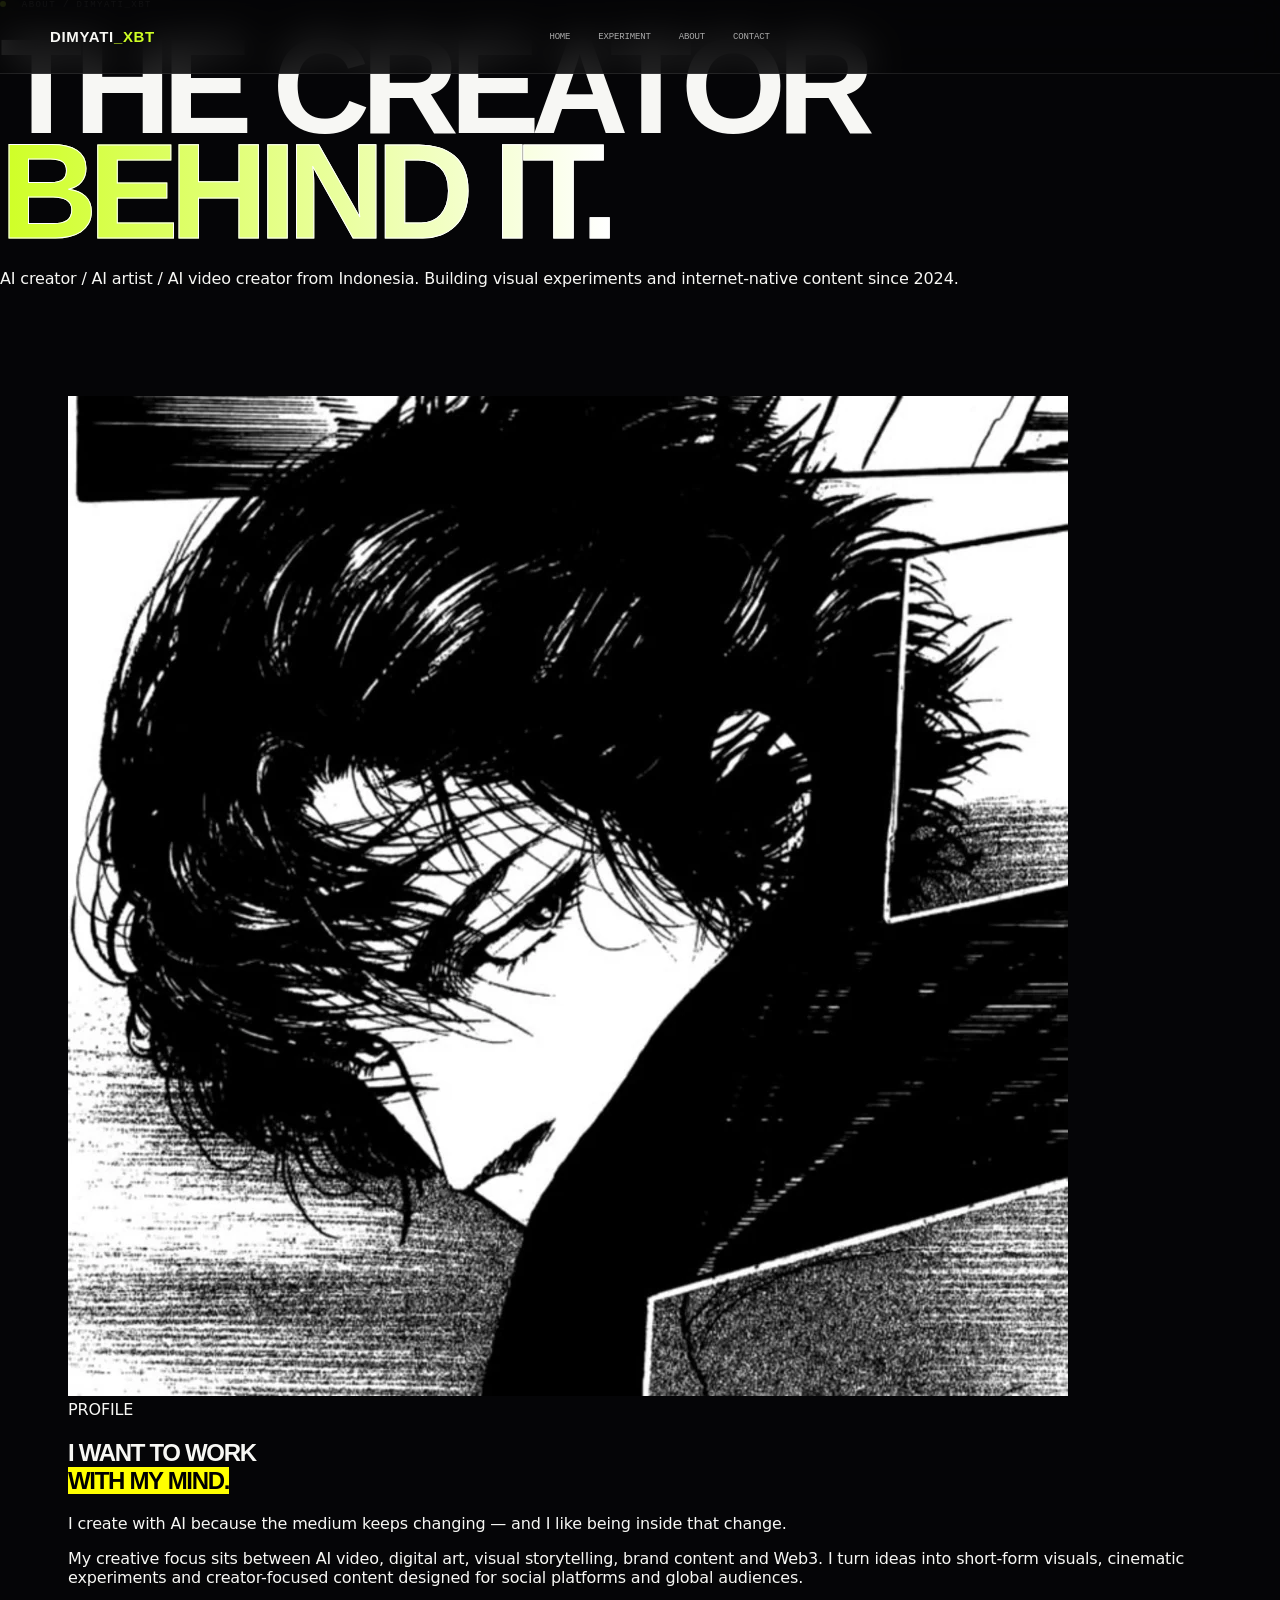
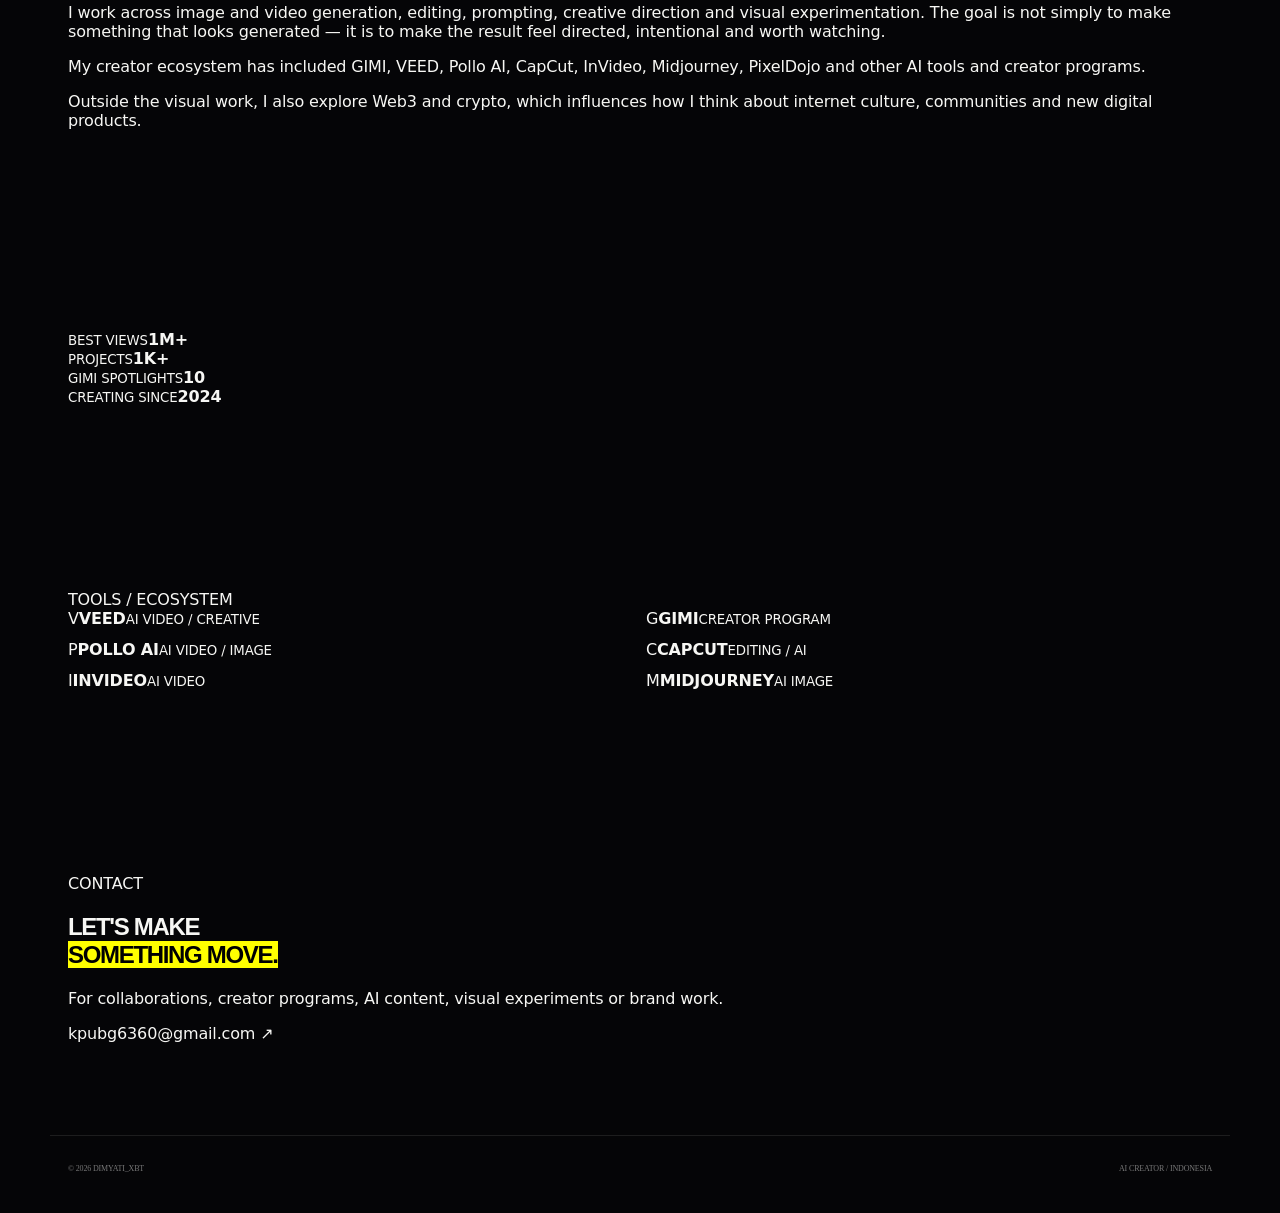
<file: about.html>
<!doctype html><html lang="en"><head><meta charset="utf-8"><meta name="viewport" content="width=device-width,initial-scale=1,viewport-fit=cover"><link rel="preconnect" href="https://fonts.googleapis.com"><link rel="preconnect" href="https://fonts.gstatic.com" crossorigin><link href="https://fonts.googleapis.com/css2?family=DM+Mono:wght@400;500&family=Manrope:wght@400;500;600;700;800&family=Space+Grotesk:wght@400;500;600;700&display=swap" rel="stylesheet"><link rel="stylesheet" href="style.css"><title>ABOUT — DIMYATI_XBT</title></head><body><header><a class="logo" href="index.html">DIMYATI<span>_XBT</span></a><nav><a href="index.html">HOME</a><a href="experiment.html">EXPERIMENT</a><a class="active" href="about.html">ABOUT</a><a href="#contact">CONTACT</a></nav><a class="contact" href="mailto:kpubg6360@gmail.com">EMAIL <b>↗</b></a></header><div class="grain"></div><section class="page-title"><div class="eyebrow"><i></i> ABOUT / DIMYATI_XBT</div><h1>THE CREATOR<br><span>BEHIND IT.</span></h1><p>AI creator / AI artist / AI video creator from Indonesia. Building visual experiments and internet-native content since 2024.</p></section><section class="section compact about"><img src="profile.webp" alt="DIMYATI_XBT"><div><div class="label">PROFILE</div><h2>I WANT TO WORK<br><mark>WITH MY MIND.</mark></h2><p class="big">I create with AI because the medium keeps changing — and I like being inside that change.</p><p>My creative focus sits between AI video, digital art, visual storytelling, brand content and Web3. I turn ideas into short-form visuals, cinematic experiments and creator-focused content designed for social platforms and global audiences.</p><p>I work across image and video generation, editing, prompting, creative direction and visual experimentation. The goal is not simply to make something that looks generated — it is to make the result feel directed, intentional and worth watching.</p><p>My creator ecosystem has included GIMI, VEED, Pollo AI, CapCut, InVideo, Midjourney, PixelDojo and other AI tools and creator programs.</p><p>Outside the visual work, I also explore Web3 and crypto, which influences how I think about internet culture, communities and new digital products.</p></div></section><section class="section compact"><div class="metrics"><div><small>BEST VIEWS</small><b>1M+</b></div><div><small>PROJECTS</small><b>1K+</b></div><div><small>GIMI SPOTLIGHTS</small><b>10</b></div><div><small>CREATING SINCE</small><b>2024</b></div></div></section><section class="section compact"><div class="label">TOOLS / ECOSYSTEM</div><div class="brand-grid clean"><div class="brand-item"><span class="brand-mark veed">V</span><b>VEED</b><small>AI VIDEO / CREATIVE</small></div><div class="brand-item"><span class="brand-mark gimi">G</span><b>GIMI</b><small>CREATOR PROGRAM</small></div><div class="brand-item"><span class="brand-mark pollo">P</span><b>POLLO AI</b><small>AI VIDEO / IMAGE</small></div><div class="brand-item"><span class="brand-mark capcut">C</span><b>CAPCUT</b><small>EDITING / AI</small></div><div class="brand-item"><span class="brand-mark invideo">I</span><b>INVIDEO</b><small>AI VIDEO</small></div><div class="brand-item"><span class="brand-mark midjourney">M</span><b>MIDJOURNEY</b><small>AI IMAGE</small></div></div></section><section id="contact" class="section compact contact-panel"><div class="label">CONTACT</div><h2>LET'S MAKE<br><mark>SOMETHING MOVE.</mark></h2><p>For collaborations, creator programs, AI content, visual experiments or brand work.</p><a class="primary" href="mailto:kpubg6360@gmail.com">kpubg6360@gmail.com ↗</a></section><footer>© 2026 DIMYATI_XBT <span>AI CREATOR / INDONESIA</span></footer><script src="script.js"></script></body></html>
</file>
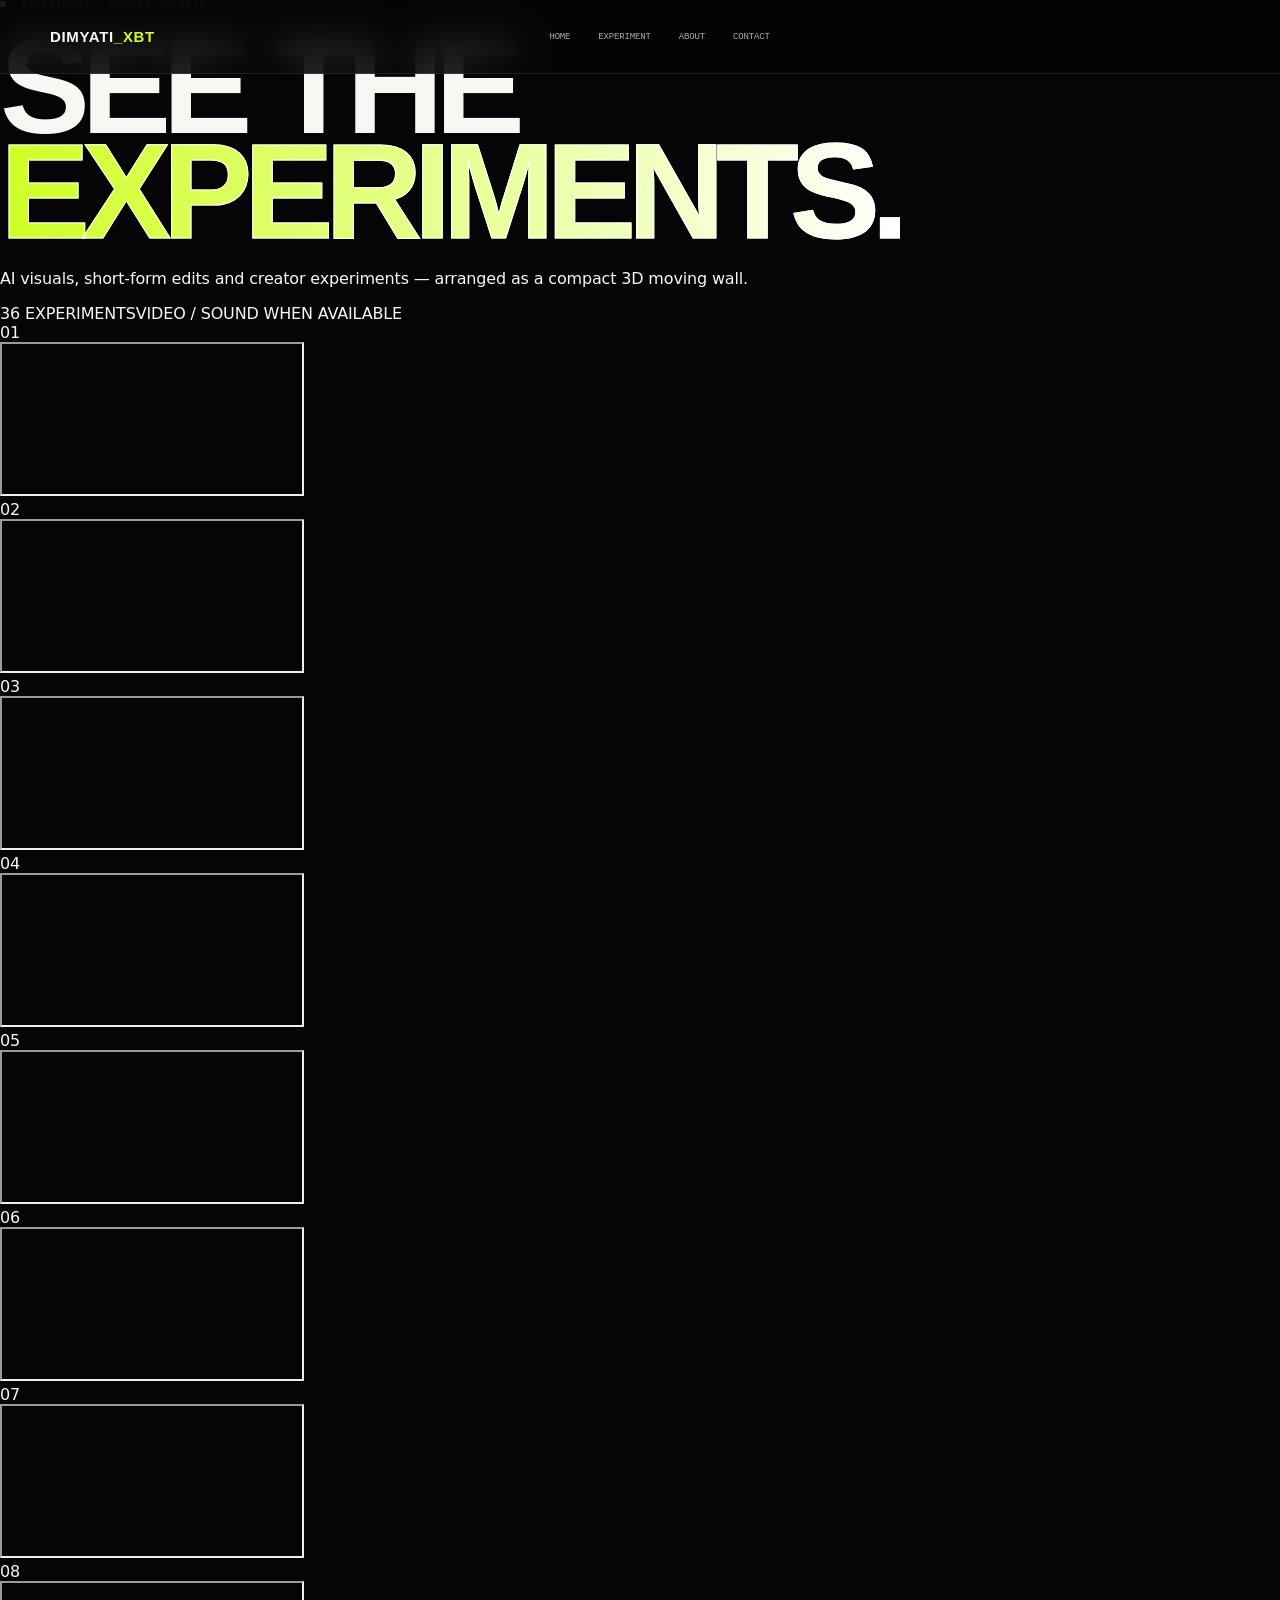
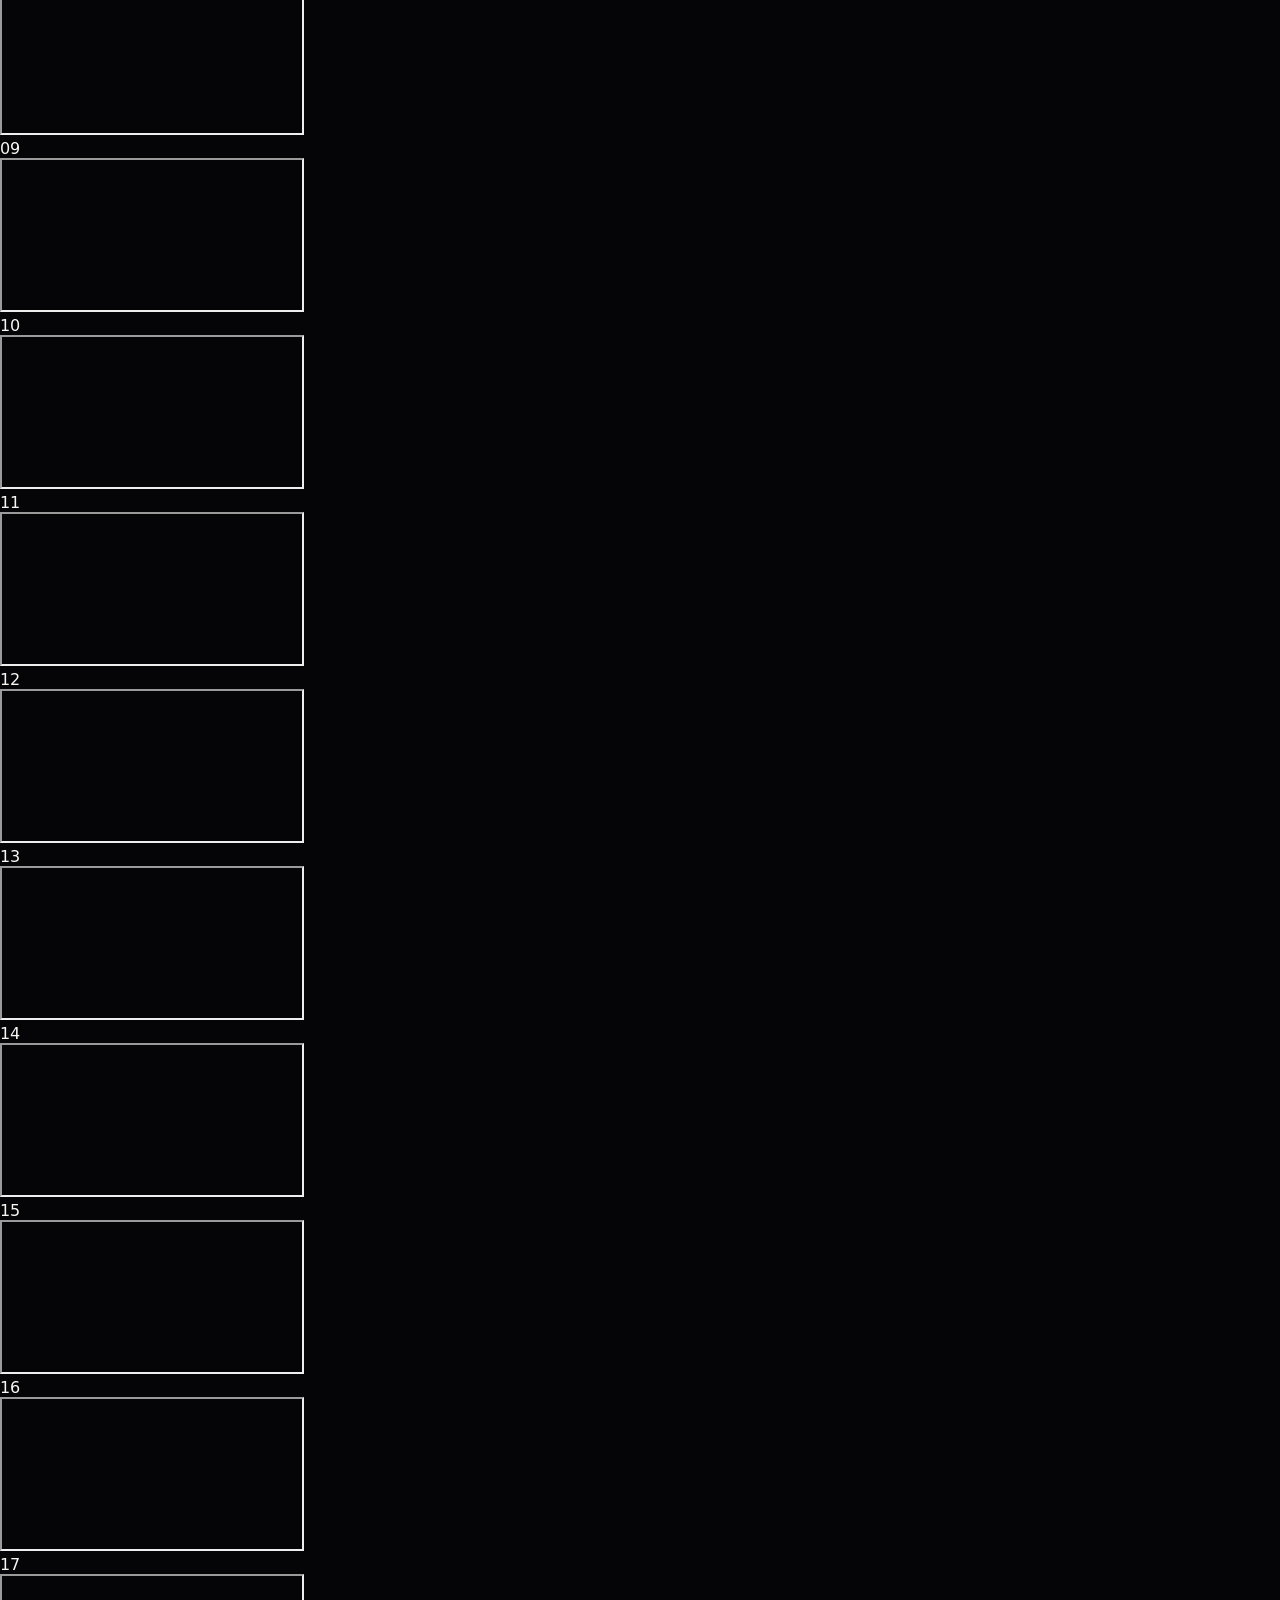
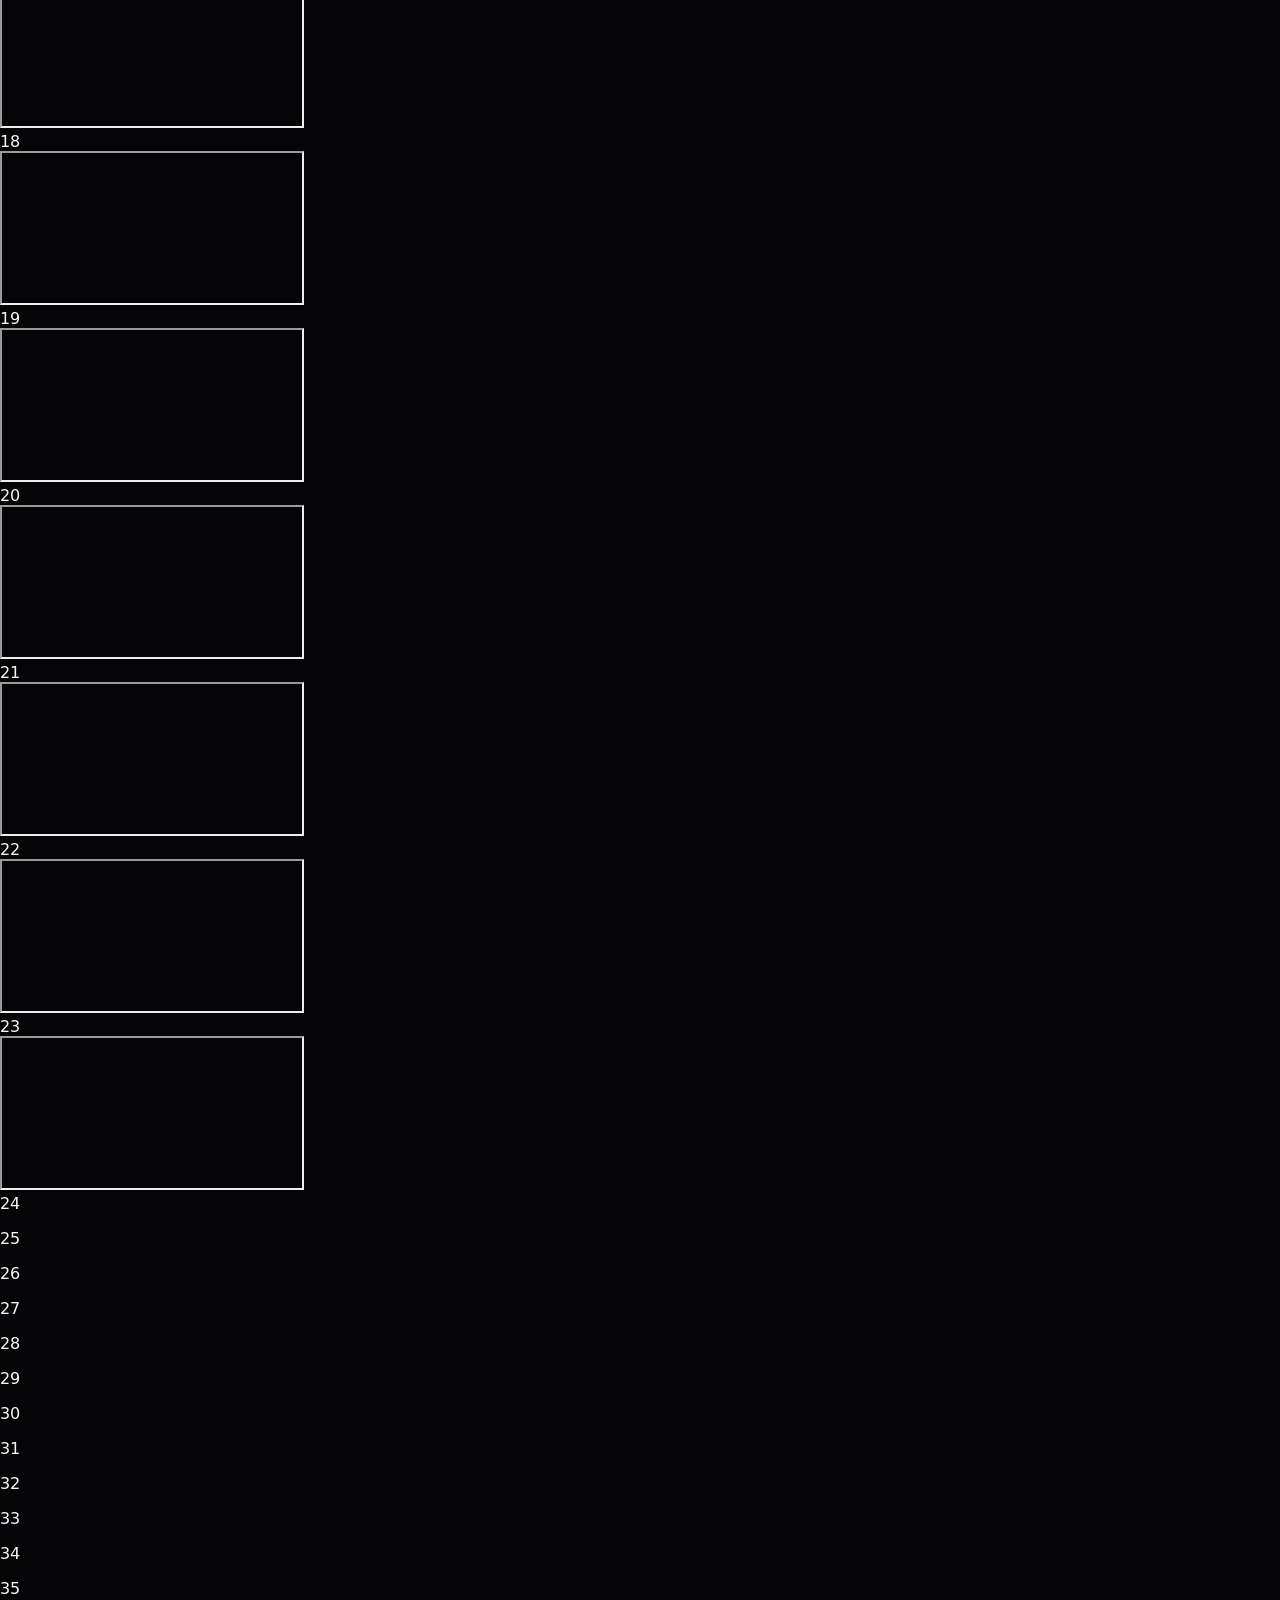
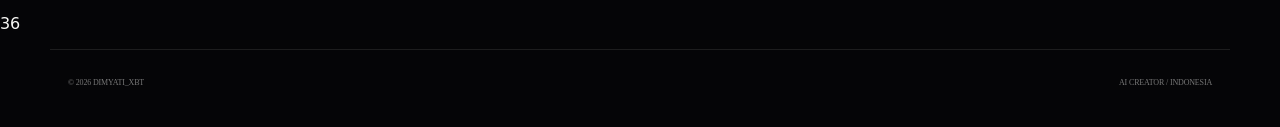
<file: experiment.html>
<!doctype html><html lang="en"><head><meta charset="utf-8"><meta name="viewport" content="width=device-width,initial-scale=1,viewport-fit=cover"><link rel="preconnect" href="https://fonts.googleapis.com"><link rel="preconnect" href="https://fonts.gstatic.com" crossorigin><link href="https://fonts.googleapis.com/css2?family=DM+Mono:wght@400;500&family=Manrope:wght@400;500;600;700;800&family=Space+Grotesk:wght@400;500;600;700&display=swap" rel="stylesheet"><link rel="stylesheet" href="style.css"><title>EXPERIMENT — DIMYATI_XBT</title></head><body><header><a class="logo" href="index.html">DIMYATI<span>_XBT</span></a><nav><a href="index.html">HOME</a><a class="active" href="experiment.html">EXPERIMENT</a><a href="about.html">ABOUT</a><a href="about.html#contact">CONTACT</a></nav><a class="contact" href="mailto:kpubg6360@gmail.com">EMAIL <b>↗</b></a></header><div class="grain"></div><section class="page-title"><div class="eyebrow"><i></i> EXPERIMENT / MOVING ARCHIVE</div><h1>SEE THE<br><span>EXPERIMENTS.</span></h1><p>AI visuals, short-form edits and creator experiments — arranged as a compact 3D moving wall.</p></section><section class="video-wall"><div class="wall-head"><span>36 EXPERIMENTS</span><span>VIDEO / SOUND WHEN AVAILABLE</span></div><div class="video-grid"><article class="reel-card"><div class="card-index">01</div><div class="embed ig-embed"><iframe src="https://www.instagram.com/reel/DWbGFjaCdO8/embed/?hidecaption=true" loading="lazy" allow="autoplay; encrypted-media; picture-in-picture" scrolling="no" title="Video experiment" sandbox="allow-scripts allow-same-origin allow-forms"></iframe></div></article><article class="reel-card"><div class="card-index">02</div><div class="embed ig-embed"><iframe src="https://www.instagram.com/reel/DYOK-SLJu3u/embed/?hidecaption=true" loading="lazy" allow="autoplay; encrypted-media; picture-in-picture" scrolling="no" title="Video experiment" sandbox="allow-scripts allow-same-origin allow-forms"></iframe></div></article><article class="reel-card"><div class="card-index">03</div><div class="embed ig-embed"><iframe src="https://www.instagram.com/reel/DYin5pXAFmE/embed/?hidecaption=true" loading="lazy" allow="autoplay; encrypted-media; picture-in-picture" scrolling="no" title="Video experiment" sandbox="allow-scripts allow-same-origin allow-forms"></iframe></div></article><article class="reel-card"><div class="card-index">04</div><div class="embed ig-embed"><iframe src="https://www.instagram.com/reel/Da1ZFAYg8WP/embed/?hidecaption=true" loading="lazy" allow="autoplay; encrypted-media; picture-in-picture" scrolling="no" title="Video experiment" sandbox="allow-scripts allow-same-origin allow-forms"></iframe></div></article><article class="reel-card"><div class="card-index">05</div><div class="embed ig-embed"><iframe src="https://www.instagram.com/reel/Da2fM8epGNE/embed/?hidecaption=true" loading="lazy" allow="autoplay; encrypted-media; picture-in-picture" scrolling="no" title="Video experiment" sandbox="allow-scripts allow-same-origin allow-forms"></iframe></div></article><article class="reel-card"><div class="card-index">06</div><div class="embed ig-embed"><iframe src="https://www.instagram.com/reel/DbI67gFpQAM/embed/?hidecaption=true" loading="lazy" allow="autoplay; encrypted-media; picture-in-picture" scrolling="no" title="Video experiment" sandbox="allow-scripts allow-same-origin allow-forms"></iframe></div></article><article class="reel-card"><div class="card-index">07</div><div class="embed ig-embed"><iframe src="https://www.instagram.com/reel/DbfemI7JxS9/embed/?hidecaption=true" loading="lazy" allow="autoplay; encrypted-media; picture-in-picture" scrolling="no" title="Video experiment" sandbox="allow-scripts allow-same-origin allow-forms"></iframe></div></article><article class="reel-card"><div class="card-index">08</div><div class="embed ig-embed"><iframe src="https://www.instagram.com/reel/DbkKJFaJwGU/embed/?hidecaption=true" loading="lazy" allow="autoplay; encrypted-media; picture-in-picture" scrolling="no" title="Video experiment" sandbox="allow-scripts allow-same-origin allow-forms"></iframe></div></article><article class="reel-card"><div class="card-index">09</div><div class="embed ig-embed"><iframe src="https://www.instagram.com/reel/Dbw5X6upPIG/embed/?hidecaption=true" loading="lazy" allow="autoplay; encrypted-media; picture-in-picture" scrolling="no" title="Video experiment" sandbox="allow-scripts allow-same-origin allow-forms"></iframe></div></article><article class="reel-card"><div class="card-index">10</div><div class="embed ig-embed"><iframe src="https://www.instagram.com/reel/Dbzvg7rp00s/embed/?hidecaption=true" loading="lazy" allow="autoplay; encrypted-media; picture-in-picture" scrolling="no" title="Video experiment" sandbox="allow-scripts allow-same-origin allow-forms"></iframe></div></article><article class="reel-card"><div class="card-index">11</div><div class="embed ig-embed"><iframe src="https://www.instagram.com/reel/Db4KRGkTrYI/embed/?hidecaption=true" loading="lazy" allow="autoplay; encrypted-media; picture-in-picture" scrolling="no" title="Video experiment" sandbox="allow-scripts allow-same-origin allow-forms"></iframe></div></article><article class="reel-card"><div class="card-index">12</div><div class="embed ig-embed"><iframe src="https://www.instagram.com/reel/Db-TjmyJKpI/embed/?hidecaption=true" loading="lazy" allow="autoplay; encrypted-media; picture-in-picture" scrolling="no" title="Video experiment" sandbox="allow-scripts allow-same-origin allow-forms"></iframe></div></article><article class="reel-card"><div class="card-index">13</div><div class="embed ig-embed"><iframe src="https://www.instagram.com/reel/DcAc6IBJG1h/embed/?hidecaption=true" loading="lazy" allow="autoplay; encrypted-media; picture-in-picture" scrolling="no" title="Video experiment" sandbox="allow-scripts allow-same-origin allow-forms"></iframe></div></article><article class="reel-card"><div class="card-index">14</div><div class="embed ig-embed"><iframe src="https://www.instagram.com/reel/DcAx6ZjpiZ7/embed/?hidecaption=true" loading="lazy" allow="autoplay; encrypted-media; picture-in-picture" scrolling="no" title="Video experiment" sandbox="allow-scripts allow-same-origin allow-forms"></iframe></div></article><article class="reel-card"><div class="card-index">15</div><div class="embed ig-embed"><iframe src="https://www.instagram.com/reel/DZ6ifxDv1pX/embed/?hidecaption=true" loading="lazy" allow="autoplay; encrypted-media; picture-in-picture" scrolling="no" title="Video experiment" sandbox="allow-scripts allow-same-origin allow-forms"></iframe></div></article><article class="reel-card"><div class="card-index">16</div><div class="embed ig-embed"><iframe src="https://www.instagram.com/reel/DZ4z7n8Pjiv/embed/?hidecaption=true" loading="lazy" allow="autoplay; encrypted-media; picture-in-picture" scrolling="no" title="Video experiment" sandbox="allow-scripts allow-same-origin allow-forms"></iframe></div></article><article class="reel-card"><div class="card-index">17</div><div class="embed ig-embed"><iframe src="https://www.instagram.com/reel/DZ4iOfvPyMX/embed/?hidecaption=true" loading="lazy" allow="autoplay; encrypted-media; picture-in-picture" scrolling="no" title="Video experiment" sandbox="allow-scripts allow-same-origin allow-forms"></iframe></div></article><article class="reel-card"><div class="card-index">18</div><div class="embed ig-embed"><iframe src="https://www.instagram.com/reel/DZ1Qw4yPIqM/embed/?hidecaption=true" loading="lazy" allow="autoplay; encrypted-media; picture-in-picture" scrolling="no" title="Video experiment" sandbox="allow-scripts allow-same-origin allow-forms"></iframe></div></article><article class="reel-card"><div class="card-index">19</div><div class="embed ig-embed"><iframe src="https://www.instagram.com/reel/DZzD0Y8vcTX/embed/?hidecaption=true" loading="lazy" allow="autoplay; encrypted-media; picture-in-picture" scrolling="no" title="Video experiment" sandbox="allow-scripts allow-same-origin allow-forms"></iframe></div></article><article class="reel-card"><div class="card-index">20</div><div class="embed ig-embed"><iframe src="https://www.instagram.com/reel/DZywEg6PKSe/embed/?hidecaption=true" loading="lazy" allow="autoplay; encrypted-media; picture-in-picture" scrolling="no" title="Video experiment" sandbox="allow-scripts allow-same-origin allow-forms"></iframe></div></article><article class="reel-card"><div class="card-index">21</div><div class="embed ig-embed"><iframe src="https://www.instagram.com/reel/DZw75FsvrFP/embed/?hidecaption=true" loading="lazy" allow="autoplay; encrypted-media; picture-in-picture" scrolling="no" title="Video experiment" sandbox="allow-scripts allow-same-origin allow-forms"></iframe></div></article><article class="reel-card"><div class="card-index">22</div><div class="embed ig-embed"><iframe src="https://www.instagram.com/reel/DZw7fRnvrL5/embed/?hidecaption=true" loading="lazy" allow="autoplay; encrypted-media; picture-in-picture" scrolling="no" title="Video experiment" sandbox="allow-scripts allow-same-origin allow-forms"></iframe></div></article><article class="reel-card"><div class="card-index">23</div><div class="embed ig-embed"><iframe src="https://www.instagram.com/reel/DZw1poFPNCs/embed/?hidecaption=true" loading="lazy" allow="autoplay; encrypted-media; picture-in-picture" scrolling="no" title="Video experiment" sandbox="allow-scripts allow-same-origin allow-forms"></iframe></div></article><article class="reel-card"><div class="card-index">24</div><div class="embed tt-embed"><blockquote class="tiktok-embed" cite="https://www.tiktok.com/t/ZSVNZSVNH8x2a/" data-video-id="ZSVNH8x2a" style="max-width:605px;min-width:325px;"><section></section></blockquote></div></article><article class="reel-card"><div class="card-index">25</div><div class="embed tt-embed"><blockquote class="tiktok-embed" cite="https://www.tiktok.com/t/ZSVNZSVNHjb6s/" data-video-id="ZSVNHjb6s" style="max-width:605px;min-width:325px;"><section></section></blockquote></div></article><article class="reel-card"><div class="card-index">26</div><div class="embed tt-embed"><blockquote class="tiktok-embed" cite="https://www.tiktok.com/t/ZSVNZSVNH1cBJ/" data-video-id="ZSVNH1cBJ" style="max-width:605px;min-width:325px;"><section></section></blockquote></div></article><article class="reel-card"><div class="card-index">27</div><div class="embed tt-embed"><blockquote class="tiktok-embed" cite="https://www.tiktok.com/t/ZSVNZSVNHetUn/" data-video-id="ZSVNHetUn" style="max-width:605px;min-width:325px;"><section></section></blockquote></div></article><article class="reel-card"><div class="card-index">28</div><div class="embed tt-embed"><blockquote class="tiktok-embed" cite="https://www.tiktok.com/t/ZSVNZSVNHMd9x/" data-video-id="ZSVNHMd9x" style="max-width:605px;min-width:325px;"><section></section></blockquote></div></article><article class="reel-card"><div class="card-index">29</div><div class="embed tt-embed"><blockquote class="tiktok-embed" cite="https://www.tiktok.com/t/ZSVNZSVNHr84A/" data-video-id="ZSVNHr84A" style="max-width:605px;min-width:325px;"><section></section></blockquote></div></article><article class="reel-card"><div class="card-index">30</div><div class="embed tt-embed"><blockquote class="tiktok-embed" cite="https://www.tiktok.com/t/ZSVNZSVNHraeY/" data-video-id="ZSVNHraeY" style="max-width:605px;min-width:325px;"><section></section></blockquote></div></article><article class="reel-card"><div class="card-index">31</div><div class="embed tt-embed"><blockquote class="tiktok-embed" cite="https://www.tiktok.com/t/ZSVNZSVNHhseN/" data-video-id="ZSVNHhseN" style="max-width:605px;min-width:325px;"><section></section></blockquote></div></article><article class="reel-card"><div class="card-index">32</div><div class="embed tt-embed"><blockquote class="tiktok-embed" cite="https://www.tiktok.com/t/ZSVNZSVNuovH1/" data-video-id="ZSVNuovH1" style="max-width:605px;min-width:325px;"><section></section></blockquote></div></article><article class="reel-card"><div class="card-index">33</div><div class="embed tt-embed"><blockquote class="tiktok-embed" cite="https://www.tiktok.com/t/ZSVNZSVNHN42B/" data-video-id="ZSVNHN42B" style="max-width:605px;min-width:325px;"><section></section></blockquote></div></article><article class="reel-card"><div class="card-index">34</div><div class="embed x-embed"><blockquote class="twitter-tweet" data-media-max-width="300"><a href="https://x.com/i/status/2080649495000551665"></a></blockquote></div></article><article class="reel-card"><div class="card-index">35</div><div class="embed x-embed"><blockquote class="twitter-tweet" data-media-max-width="300"><a href="https://x.com/i/status/2077616673117589776"></a></blockquote></div></article><article class="reel-card"><div class="card-index">36</div><div class="embed x-embed"><blockquote class="twitter-tweet" data-media-max-width="300"><a href="https://x.com/i/status/2076819663053619396"></a></blockquote></div></article></div></section><footer>© 2026 DIMYATI_XBT <span>AI CREATOR / INDONESIA</span></footer><script async src="https://www.tiktok.com/embed.js"></script><script async src="https://platform.twitter.com/widgets.js" charset="utf-8"></script><script src="script.js"></script></body></html>
</file>
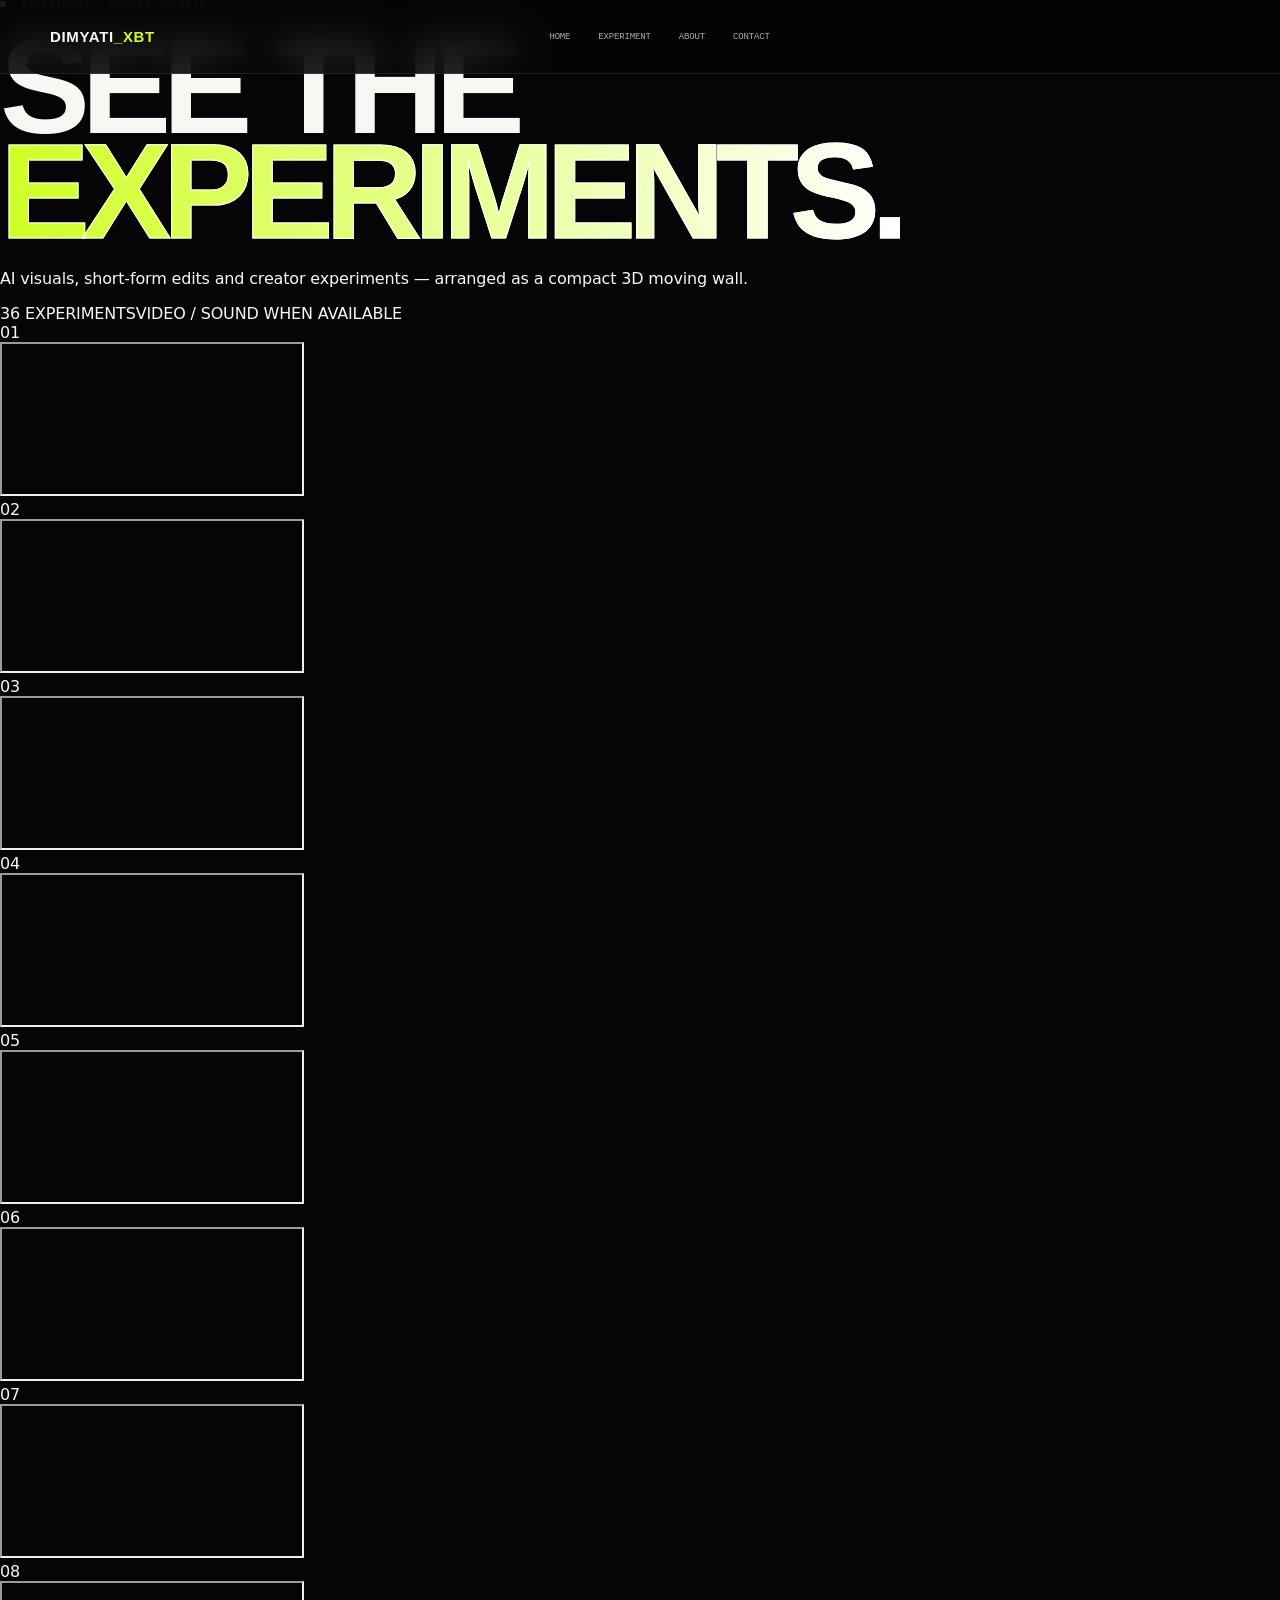
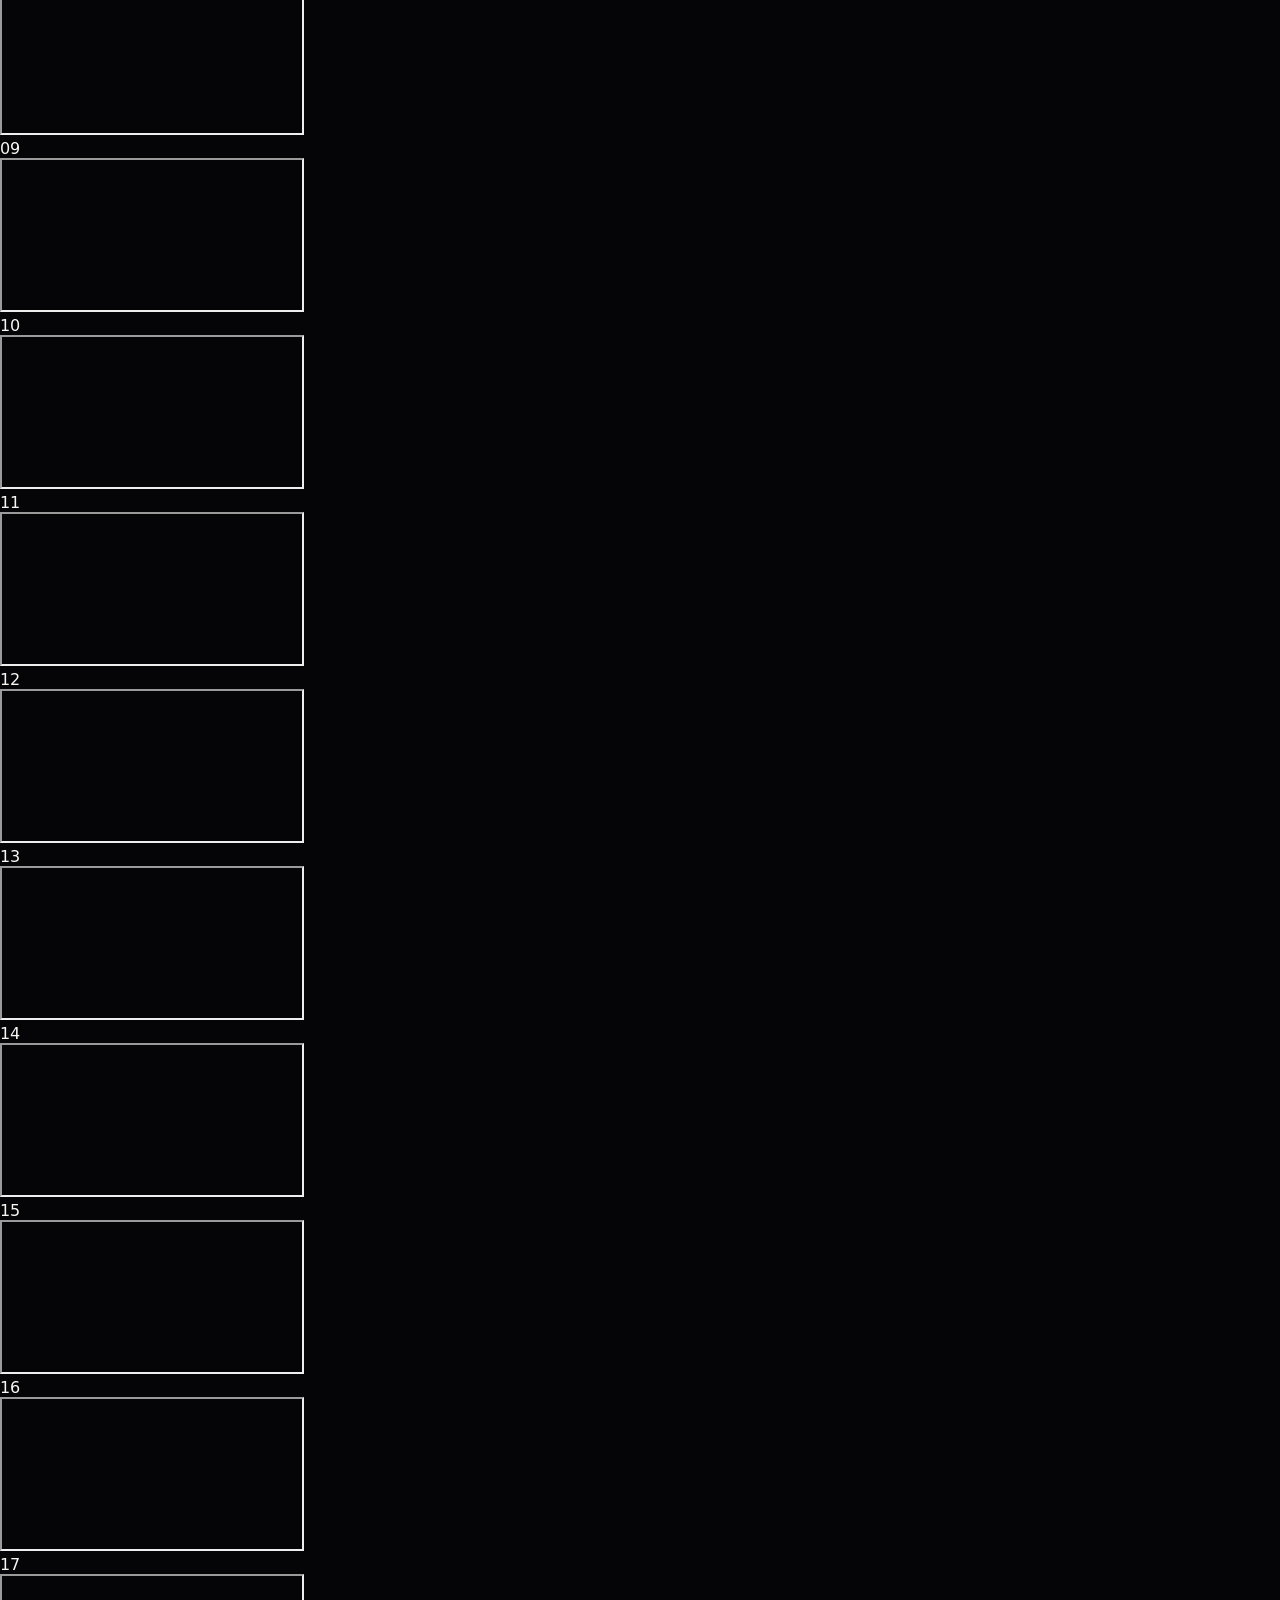
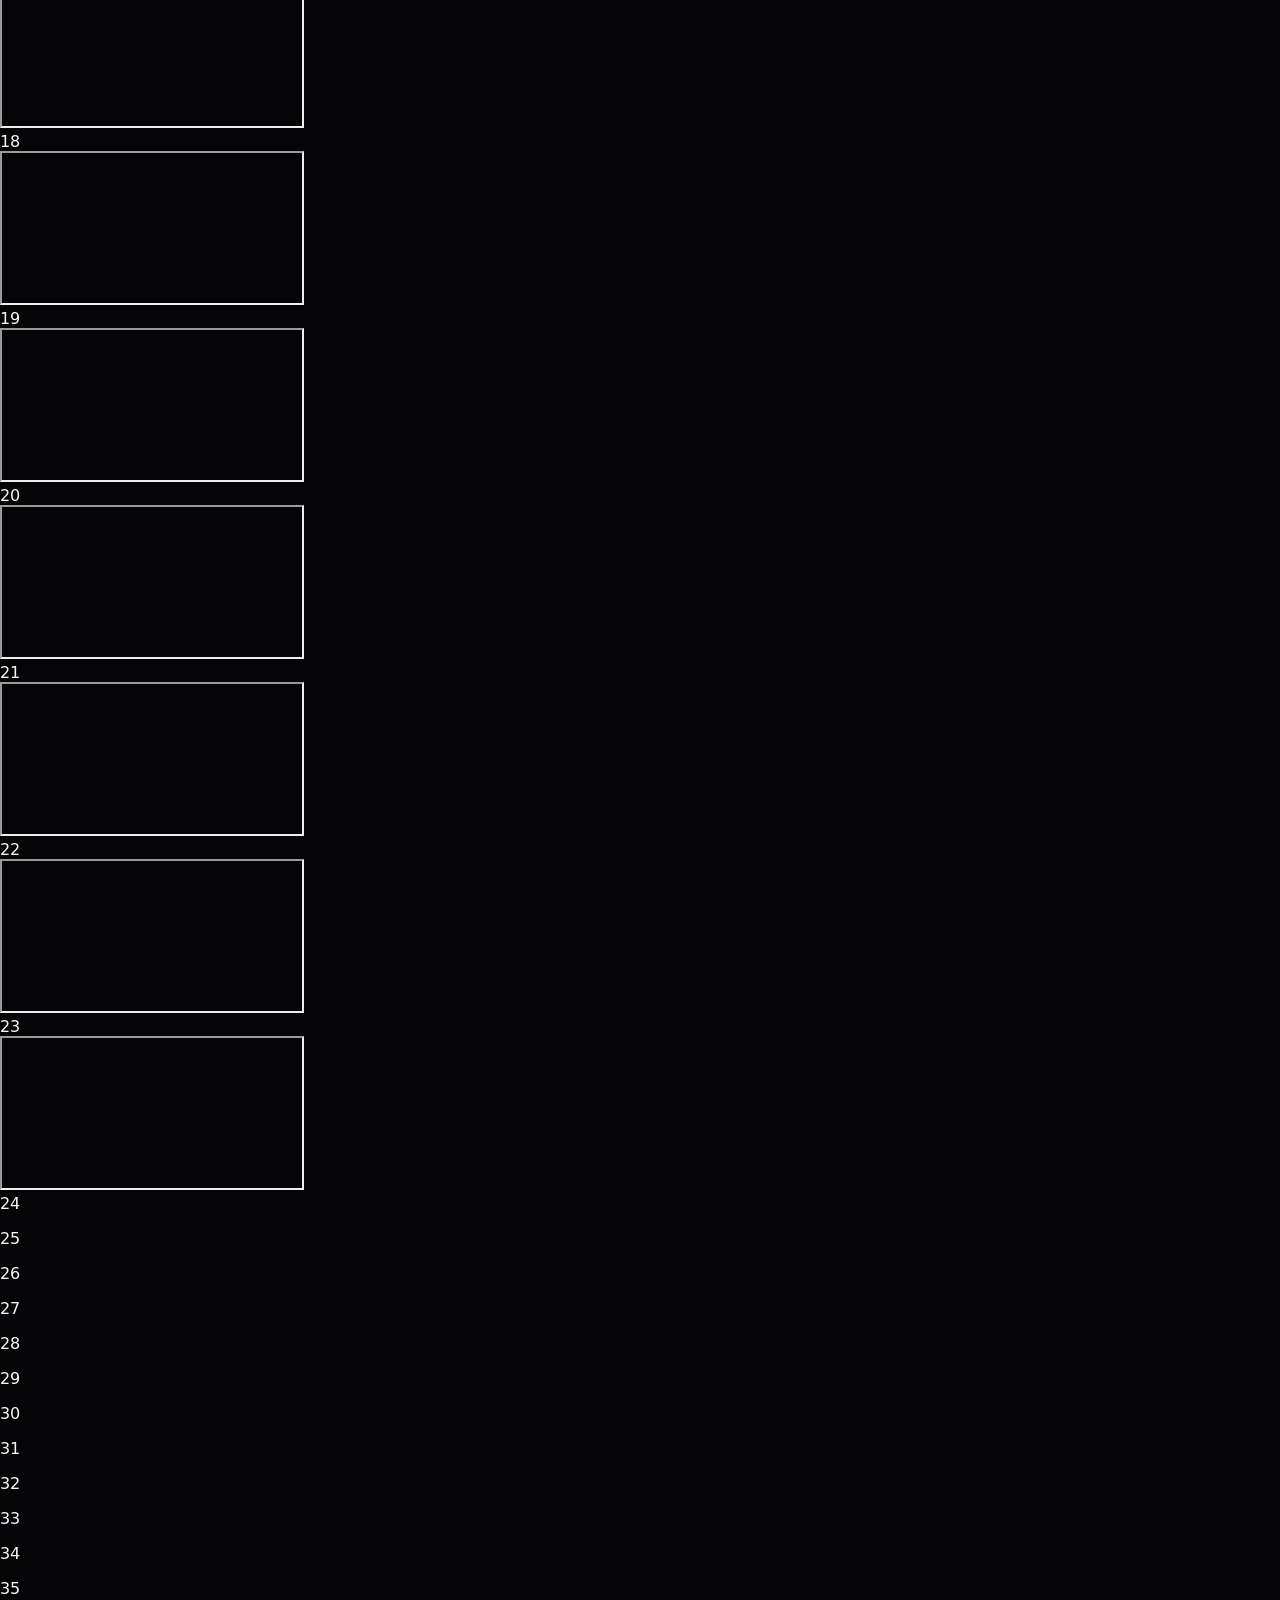
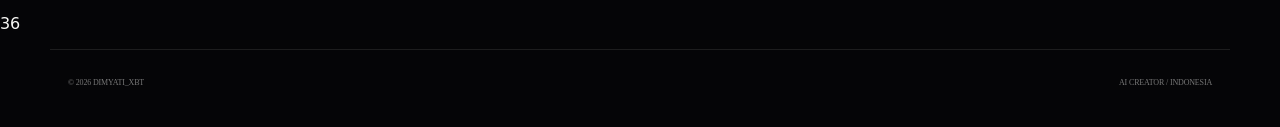
<file: work.html>
<!doctype html><html lang="en"><head><meta charset="utf-8"><meta name="viewport" content="width=device-width,initial-scale=1"><meta http-equiv="refresh" content="0; url=experiment.html"><title>EXPERIMENT — DIMYATI_XBT</title></head><body><script>location.replace("experiment.html");</script></body></html>
</file>
<file: style.css>
/* DIMYATI_XBT — visual rebuild: same structure, stronger AI/creative typography */
:root{--bg:#050507;--panel:#0d0d11;--ink:#f7f7f4;--muted:#a0a0aa;--line:#ffffff18;--lime:#cfff25;--violet:#8a6cff;--cyan:#43d9ff;--max:1180px}
*{box-sizing:border-box}
html{scroll-behavior:smooth}
body{margin:0;background:var(--bg);color:var(--ink);font-family:Outfit,system-ui,sans-serif;overflow-x:hidden}
a{color:inherit;text-decoration:none}
.noise{position:fixed;inset:0;pointer-events:none;z-index:90;opacity:.028;background-image:url("data:image/svg+xml,%3Csvg viewBox='0 0 160 160' xmlns='http://www.w3.org/2000/svg'%3E%3Cfilter id='n'%3E%3CfeTurbulence type='fractalNoise' baseFrequency='.9' numOctaves='4' stitchTiles='stitch'/%3E%3C/filter%3E%3Crect width='100%25' height='100%25' filter='url(%23n)'/%3E%3C/svg%3E")}
.loader{position:fixed;inset:0;background:#050507;z-index:200;display:grid;place-items:center;transition:.7s}.loader.hide{opacity:0;visibility:hidden}
.load-logo{font:800 18px Sora,sans-serif;letter-spacing:.08em}.load-logo span,.logo span{color:var(--lime)}
.loadbar{position:absolute;bottom:15%;width:190px;height:2px;background:#222}.loadbar i{display:block;height:100%;background:var(--lime);width:0;animation:load 1.25s forwards}@keyframes load{to{width:100%}}
.cursor,.cursor-ring{position:fixed;pointer-events:none;z-index:110;transform:translate(-50%,-50%);border-radius:50%}.cursor{width:5px;height:5px;background:white}.cursor-ring{width:28px;height:28px;border:1px solid #fff8;transition:.2s}.hover .cursor-ring{width:55px;height:55px;border-color:var(--lime)}
.scrollbar{position:fixed;top:0;left:0;height:2px;width:0;background:linear-gradient(90deg,var(--lime),var(--cyan),var(--violet));z-index:150}
header{position:fixed;top:0;left:0;right:0;height:74px;z-index:80;padding:0 max(18px,calc((100vw - var(--max))/2));display:flex;align-items:center;justify-content:space-between;background:#050507d9;backdrop-filter:blur(18px);border-bottom:1px solid var(--line)}
.logo{font:800 15px Sora,sans-serif;letter-spacing:.08em}nav{display:flex;gap:28px}nav a{font:500 9px "IBM Plex Mono";color:#aaa;transition:.25s}nav a:hover{color:var(--lime)}
.pill{font:500 9px "IBM Plex Mono";border:1px solid #fff2;border-radius:99px;padding:11px 14px;color:#ddd}.pill b{color:var(--lime);margin-left:10px}
.hero{height:100svh;min-height:700px;position:relative;max-width:var(--max);margin:auto;display:flex;align-items:center;padding:0 18px;overflow:hidden}
.hero-bg{position:absolute;inset:0;width:100%;height:100%;object-fit:cover;opacity:.72;filter:saturate(.95) contrast(1.08) brightness(1.12)}
.hero-shade{position:absolute;inset:0;background:radial-gradient(circle at 70% 45%,#a58cff18,transparent 30%),linear-gradient(90deg,#050507de 0%,#05050775 48%,#0505071a 100%),linear-gradient(0deg,#050507 0%,transparent 35%,#05050755 100%)}
.hero-lines{position:absolute;inset:0;background:linear-gradient(#ffffff09 1px,transparent 1px),linear-gradient(90deg,#ffffff09 1px,transparent 1px);background-size:90px 90px;mask-image:linear-gradient(to bottom,black,transparent)}
.hero-orbit{position:absolute;border:1px solid #ffffff12;border-radius:50%;transform:rotate(-22deg);animation:spin 18s linear infinite}.o1{width:580px;height:250px;right:-60px;top:28%}.o2{width:440px;height:180px;right:40px;top:33%;animation-duration:13s;animation-direction:reverse}@keyframes spin{to{transform:rotate(338deg)}}
.sound-toggle{position:absolute;right:20px;top:92px;z-index:7;border:1px solid #fff2;background:#05050788;color:#ddd;border-radius:99px;padding:9px 12px;font:8px "IBM Plex Mono";backdrop-filter:blur(12px);cursor:pointer}.sound-toggle span{color:var(--lime);margin-right:6px}.sound-toggle.on{border-color:#cfff2570;color:#fff}.sound-toggle.on span{animation:pulse 1s infinite}@keyframes pulse{50%{text-shadow:0 0 15px var(--lime)}}
.hero-copy{position:relative;z-index:4;max-width:690px}.eyebrow,.sectop small{font:500 9px "IBM Plex Mono";letter-spacing:.16em;color:#aaa}.eyebrow i{display:inline-block;width:6px;height:6px;background:var(--lime);border-radius:50%;margin-right:9px;box-shadow:0 0 20px var(--lime)}
h1,h2,h3{font-family:Sora,sans-serif;letter-spacing:-.065em}
h1{font-size:clamp(70px,11vw,135px);line-height:.78;margin:24px 0;font-weight:800}
h1 span{color:transparent;-webkit-text-stroke:1px #fff;background:linear-gradient(90deg,var(--lime),#fff);-webkit-background-clip:text;background-clip:text}
.hero-copy>p{color:#c1c1c8;font-size:13px;max-width:500px;line-height:1.7}.actions{display:flex;gap:10px;margin-top:30px}
.btn{display:inline-flex;align-items:center;border:1px solid #fff2;border-radius:99px;padding:13px 17px;font:500 9px "IBM Plex Mono";transition:.3s}.btn.main{background:var(--lime);color:#08080a;border-color:var(--lime)}.btn.main b{margin-left:22px}.btn:hover{transform:translateY(-3px);border-color:#fff5}
.profile-card{position:absolute;z-index:5;right:7%;bottom:14%;width:235px;padding:10px;background:#ffffff0b;border:1px solid #fff2;backdrop-filter:blur(15px);box-shadow:0 35px 100px #0008;transform-style:preserve-3d}.profile-image{height:295px;overflow:hidden;background:#111}.profile-image img{width:100%;height:100%;object-fit:cover;transition:.5s}.profile-card:hover .profile-image img{transform:scale(1.04)}.profile-meta{display:flex;justify-content:space-between;gap:10px;padding:12px 2px 2px;font:8px "IBM Plex Mono"}.profile-meta small{color:#aaa;text-align:right}.card-glow{position:absolute;inset:-2px;background:linear-gradient(135deg,#cfff2518,transparent 40%,#7d65ff1b);z-index:-1;filter:blur(20px)}
.hero-stats{position:absolute;bottom:28px;left:18px;right:18px;z-index:4;display:flex;gap:45px}.hero-stats span{font:800 23px Sora,sans-serif}.hero-stats small{display:block;font:7px "IBM Plex Mono";color:#999;letter-spacing:.1em;margin-top:5px}
.ticker{border-top:1px solid var(--line);border-bottom:1px solid var(--line);overflow:hidden;background:#08080b}.ticker-track{display:flex;gap:26px;width:max-content;padding:16px 0;animation:marquee 22s linear infinite;font:10px "IBM Plex Mono";letter-spacing:.12em}.ticker b{color:var(--lime)}@keyframes marquee{to{transform:translateX(-50%)}}
.section{max-width:var(--max);margin:auto;padding:92px 18px}.sectop{display:flex;gap:14px;align-items:center;margin-bottom:40px}.sectop span{font:10px "IBM Plex Mono";color:var(--lime)}
.about-grid{display:grid;grid-template-columns:1fr 1fr;gap:80px}.mini{font:8px "IBM Plex Mono";color:#777;letter-spacing:.12em}.about-title h2,.section-head h2{font-size:clamp(52px,7vw,88px);line-height:.84;margin:20px 0}.about-title h2 em,.section-head h2 em,.contact h2 em{font-style:normal;color:#08080a;background:var(--lime);padding:0 .08em}
.about-copy{padding-top:35px}.about-copy p{font-size:13px;line-height:1.9;color:#9d9da6;max-width:550px}.about-copy .lead{font:20px Sora,sans-serif;color:#eee;line-height:1.5}
.fact-grid{display:grid;grid-template-columns:repeat(4,1fr);border-top:1px solid var(--line);margin-top:65px}.fact-grid div{padding:20px 15px;border-right:1px solid var(--line)}.fact-grid div:last-child{border:0}.fact-grid small,.metric small,.achievement small{font:7px "IBM Plex Mono";color:#777;display:block;margin-bottom:9px}.fact-grid b{font:13px Sora,sans-serif}
.section-head{display:flex;align-items:end;justify-content:space-between;gap:30px;margin-bottom:28px}.section-head p{max-width:300px;color:#888;font-size:10px;line-height:1.7}
.media-grid{display:grid;grid-template-columns:repeat(12,1fr);gap:14px}.media-card{position:relative;grid-column:span 4;min-height:410px;overflow:hidden;background:#111;border:1px solid var(--line);border-radius:22px;box-shadow:0 18px 60px #0008;transform-style:preserve-3d;transition:.25s}.media-card:nth-child(1){grid-column:span 7;min-height:500px}.media-card:nth-child(2){grid-column:span 5;min-height:500px}.media-card:nth-child(5),.media-card:nth-child(6){grid-column:span 6}.media-card video{width:100%;height:100%;min-height:410px;object-fit:cover;display:block;filter:saturate(.95) brightness(1.06);transition:.5s}.media-card:nth-child(1) video,.media-card:nth-child(2) video{min-height:500px}.media-card:hover video{transform:scale(1.04)}.media-card:after{content:"";position:absolute;inset:0;background:linear-gradient(0deg,#050507e8,transparent 60%);pointer-events:none}.media-info{position:absolute;left:18px;right:18px;bottom:17px;z-index:2}.media-info span{font:7px "IBM Plex Mono";color:var(--lime)}.media-info h3{font-size:20px;margin:7px 0}.play{position:absolute;right:14px;top:14px;z-index:3;width:38px;height:38px;border-radius:50%;border:1px solid #fff4;background:#07070a99;color:white;backdrop-filter:blur(10px);cursor:pointer}.media-card.playing .play{color:var(--lime);border-color:#cfff2570}
.visual-wall{margin:34px 0 10px;padding:16px;border:1px solid var(--line);background:linear-gradient(135deg,#ffffff08,#ffffff02);border-radius:18px}.visual-wall-head{display:flex;justify-content:space-between;gap:20px;margin-bottom:14px;font:8px "IBM Plex Mono";letter-spacing:.12em}.visual-wall-head span{color:var(--lime)}.visual-wall-head small{color:#777}.visual-wall-grid{display:grid;grid-template-columns:repeat(7,1fr);gap:8px}.visual-wall-grid img{width:100%;height:72px;object-fit:contain;padding:13px;border:1px solid var(--line);background:#050507;border-radius:12px;transition:.3s}.visual-wall-grid img:hover{transform:translateY(-4px) rotateX(6deg);border-color:#cfff2560}
.metric-grid{display:grid;grid-template-columns:repeat(4,1fr);border-top:1px solid var(--line);border-bottom:1px solid var(--line)}.metric{min-height:180px;padding:25px 15px;border-right:1px solid var(--line);transform-style:preserve-3d}.metric:last-child{border:0}.metric strong{font:800 clamp(48px,7vw,82px) Sora,sans-serif;display:block}.metric strong span{color:var(--lime)}.achievement{display:grid;grid-template-columns:repeat(3,1fr);margin-top:18px;gap:12px}.achievement>div{border:1px solid var(--line);padding:18px;background:#ffffff04}.achievement b{font:14px Sora,sans-serif}
.brand-grid{display:grid;grid-template-columns:repeat(2,1fr);gap:12px}.brand-card{min-height:130px;border:1px solid var(--line);border-radius:18px;background:linear-gradient(135deg,#ffffff08,#ffffff02);display:flex;align-items:center;gap:18px;padding:18px;transition:.3s;transform-style:preserve-3d;box-shadow:0 14px 50px #0005}.brand-card:hover{background:#fff;color:#08080a}.brand-logo{width:64px;height:64px;border-radius:18px;display:grid;place-items:center;background:#050507;border:1px solid #fff1;overflow:hidden;flex:none}.brand-logo.light{background:#fff}.brand-logo img{width:80%;height:80%;object-fit:contain}.brand-card>div:nth-child(2){display:flex;flex-direction:column;gap:5px}.brand-card strong{font:800 22px Sora,sans-serif}.brand-card small{font:8px "IBM Plex Mono";color:#888}.brand-card>b{margin-left:auto;color:var(--lime)}
.cap-grid{display:grid;grid-template-columns:repeat(2,1fr);gap:1px;background:var(--line);border:1px solid var(--line)}.cap{background:var(--bg);min-height:210px;padding:22px;box-shadow:0 14px 50px #0005}.cap span{font:8px "IBM Plex Mono";color:var(--lime)}.cap h3{font-size:28px;margin:45px 0 10px}.cap p{font-size:11px;color:#777;line-height:1.7;max-width:390px}
.social-grid{display:grid;grid-template-columns:repeat(5,1fr);gap:10px}.social{min-height:150px;border:1px solid var(--line);padding:15px;display:flex;flex-direction:column;justify-content:space-between;background:#ffffff04;transition:.3s;transform-style:preserve-3d;border-radius:16px;box-shadow:0 14px 50px #0005}.social:hover{background:#fff;color:#08080a}.social img{width:28px;height:28px;object-fit:contain}.social div{display:flex;flex-direction:column;gap:6px}.social small{font:7px "IBM Plex Mono";color:#777}.social b{font:13px Sora,sans-serif}.social>span{color:var(--lime)}
.contact{padding-bottom:120px}.contact-card{text-align:center;border-top:1px solid var(--line);padding-top:70px;position:relative;overflow:hidden}.contact h2{font-size:clamp(62px,10vw,120px);line-height:.78;margin:25px 0}.contact p{color:#777;font-size:11px}.email{display:inline-flex;gap:35px;align-items:center;margin-top:25px;border-bottom:1px solid var(--lime);padding-bottom:8px;font:18px Sora,sans-serif}.email b{color:var(--lime)}
footer{max-width:var(--max);margin:auto;border-top:1px solid var(--line);padding:28px 18px 40px;display:flex;justify-content:space-between;font:8px "IBM Plex Mono";color:#777}
.reveal{opacity:0;transform:translateY(25px);transition:.75s ease}.reveal.visible{opacity:1;transform:none}
@media(max-width:900px){nav{display:none}.hero{min-height:720px}.profile-card{width:190px;right:25px;bottom:17%}.profile-image{height:240px}.hero-stats{gap:20px}.hero-stats span{font-size:18px}.media-grid{grid-template-columns:1fr 1fr}.media-card,.media-card:nth-child(1),.media-card:nth-child(2),.media-card:nth-child(5),.media-card:nth-child(6){grid-column:span 1;min-height:390px}.media-card video,.media-card:nth-child(1) video,.media-card:nth-child(2) video{min-height:390px}.social-grid{grid-template-columns:1fr 1fr}.social:last-child{grid-column:span 2}.metric-grid{grid-template-columns:1fr 1fr}.metric:nth-child(2){border-right:0}.brand-grid{grid-template-columns:1fr}.about-grid{grid-template-columns:1fr;gap:20px}.about-copy{padding-top:0}.fact-grid{grid-template-columns:1fr 1fr}.achievement{grid-template-columns:1fr}.cap-grid{grid-template-columns:1fr}.section{padding:80px 18px}.visual-wall-grid{grid-template-columns:repeat(4,1fr)}}
@media(max-width:560px){.section{padding:72px 15px}.hero{min-height:690px}.hero-bg{object-position:center}.hero-copy{max-width:100%}h1{font-size:62px}.hero-copy>p{max-width:300px}.profile-card{width:130px;right:14px;bottom:14%;opacity:.95}.profile-image{height:170px}.hero-stats{left:15px;bottom:18px;gap:18px}.hero-stats span{font-size:16px}.hero-stats small{font-size:6px}.sound-toggle{top:86px;right:12px}.media-grid{grid-template-columns:1fr}.media-card,.media-card:nth-child(1),.media-card:nth-child(2),.media-card:nth-child(5),.media-card:nth-child(6){grid-column:auto;min-height:380px;border-radius:18px}.media-card video,.media-card:nth-child(1) video,.media-card:nth-child(2) video{min-height:380px}.visual-wall{padding:12px}.visual-wall-grid{grid-template-columns:repeat(4,1fr)}.visual-wall-grid img{height:58px;padding:10px}.visual-wall-head{display:block;line-height:1.8}.visual-wall-head small{display:block}.social-grid{grid-template-columns:1fr 1fr}.social:last-child{grid-column:auto}.metric-grid{grid-template-columns:1fr 1fr}.metric{min-height:140px}.metric strong{font-size:44px}.fact-grid{grid-template-columns:1fr 1fr}.section-head{display:block}.section-head p{margin-top:0}.brand-card{min-height:110px}.brand-logo{width:54px;height:54px}.brand-card strong{font-size:18px}.cap{min-height:170px}.cap h3{margin-top:30px}.email{font-size:14px}footer{flex-direction:column;gap:10px}}
@media(prefers-reduced-motion:reduce){*,*:before,*:after{animation-duration:.01ms!important;scroll-behavior:auto!important;transition-duration:.01ms!important}}

/* DIMYATI_XBT FONT SYSTEM V3 — typography-only revision */
body{font-family:Outfit,system-ui,sans-serif;font-weight:500;letter-spacing:-.01em}
.logo,.load-logo{font-family:Sora,sans-serif;font-weight:800;letter-spacing:.045em}
.hero-copy h1{font-family:Sora,sans-serif;font-weight:800;letter-spacing:-.065em}
.section h2,.section-head h2,.about-title h2,.contact-card h2{font-family:Sora,sans-serif;font-weight:800;letter-spacing:-.055em}
.hero-copy p,.about-copy p,.section-head p,.cap p,.contact-card p{font-family:Outfit,system-ui,sans-serif}
.eyebrow,.mini,.sectop,.ticker,.hero-stats small,.profile-meta small,.fact-grid small,.media-info span,.visual-wall-head,.metric small,.achievement small,.brand-card small,.social small,.pill,.btn,.sound-toggle,nav a{font-family:"IBM Plex Mono",monospace}
.media-info h3,.brand-card strong,.social b,.cap h3,.metric strong,.profile-meta strong{font-family:Sora,sans-serif;font-weight:700}
</file>
